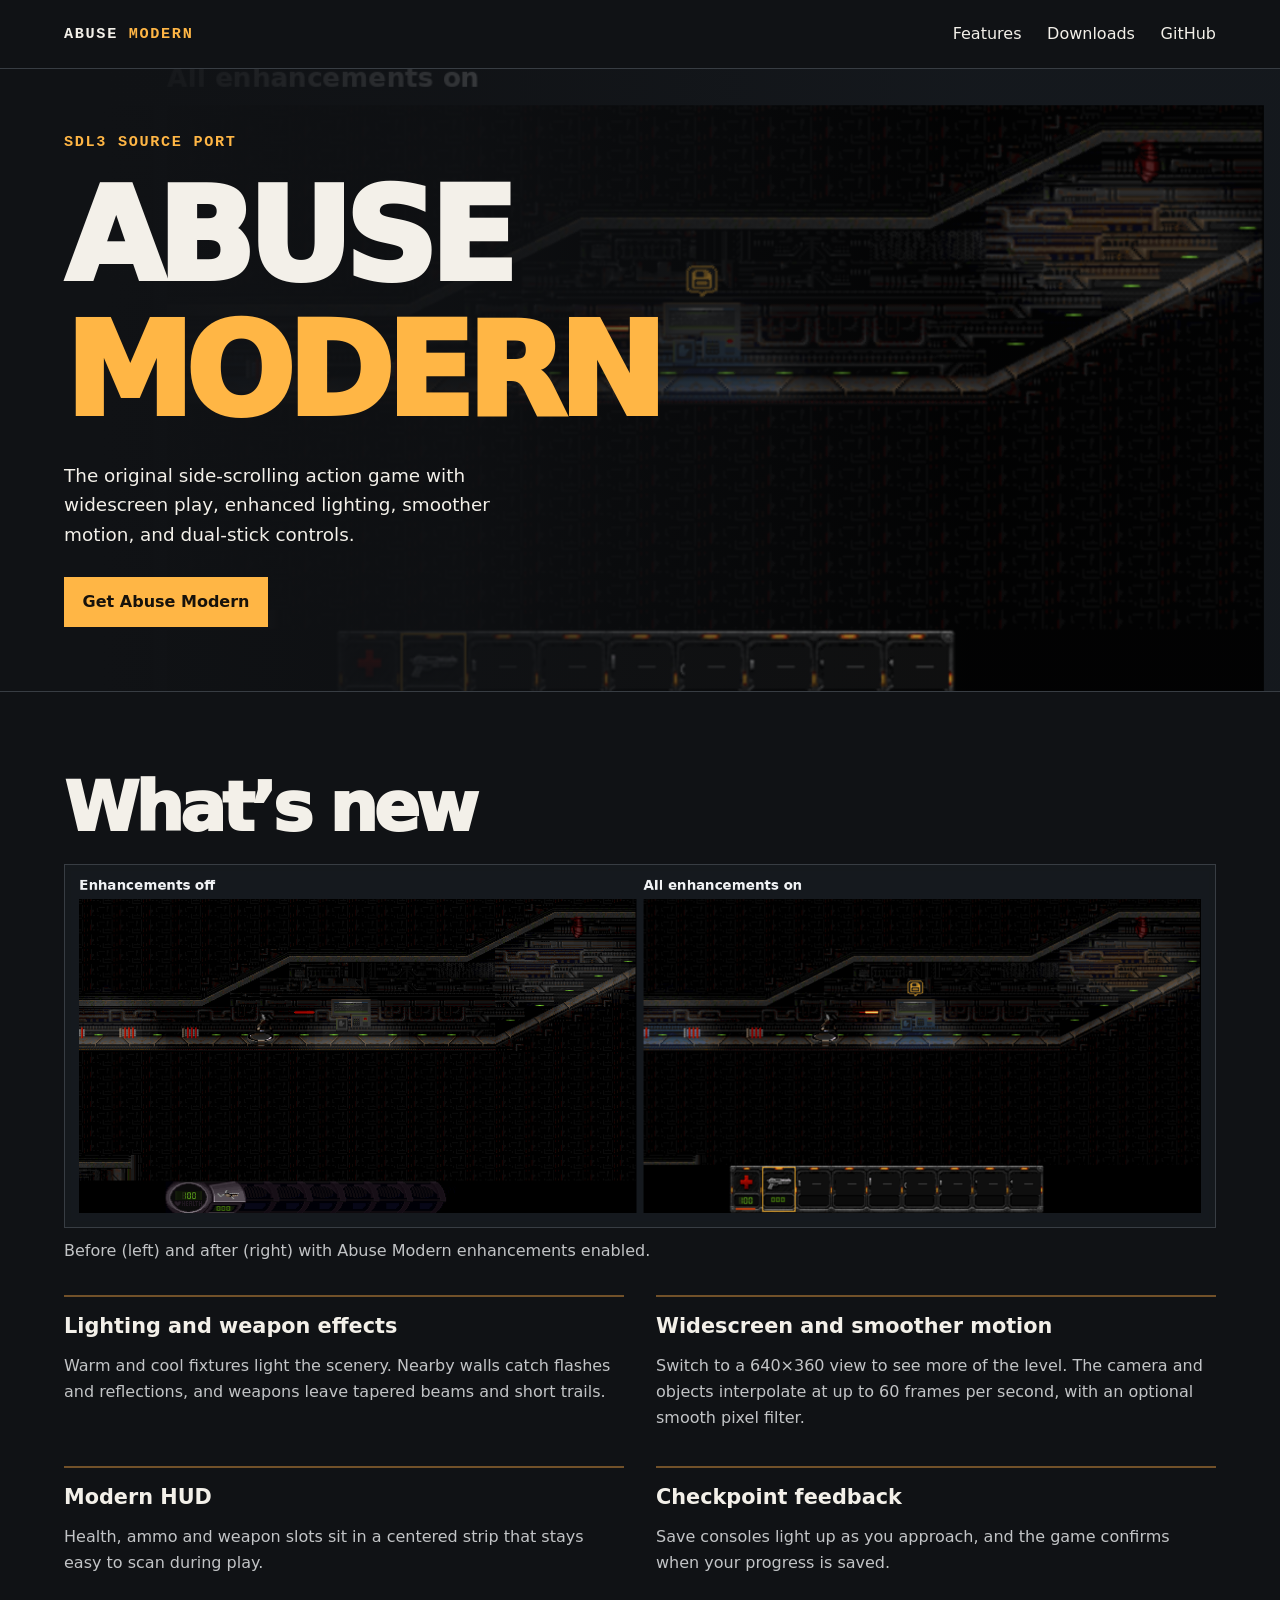
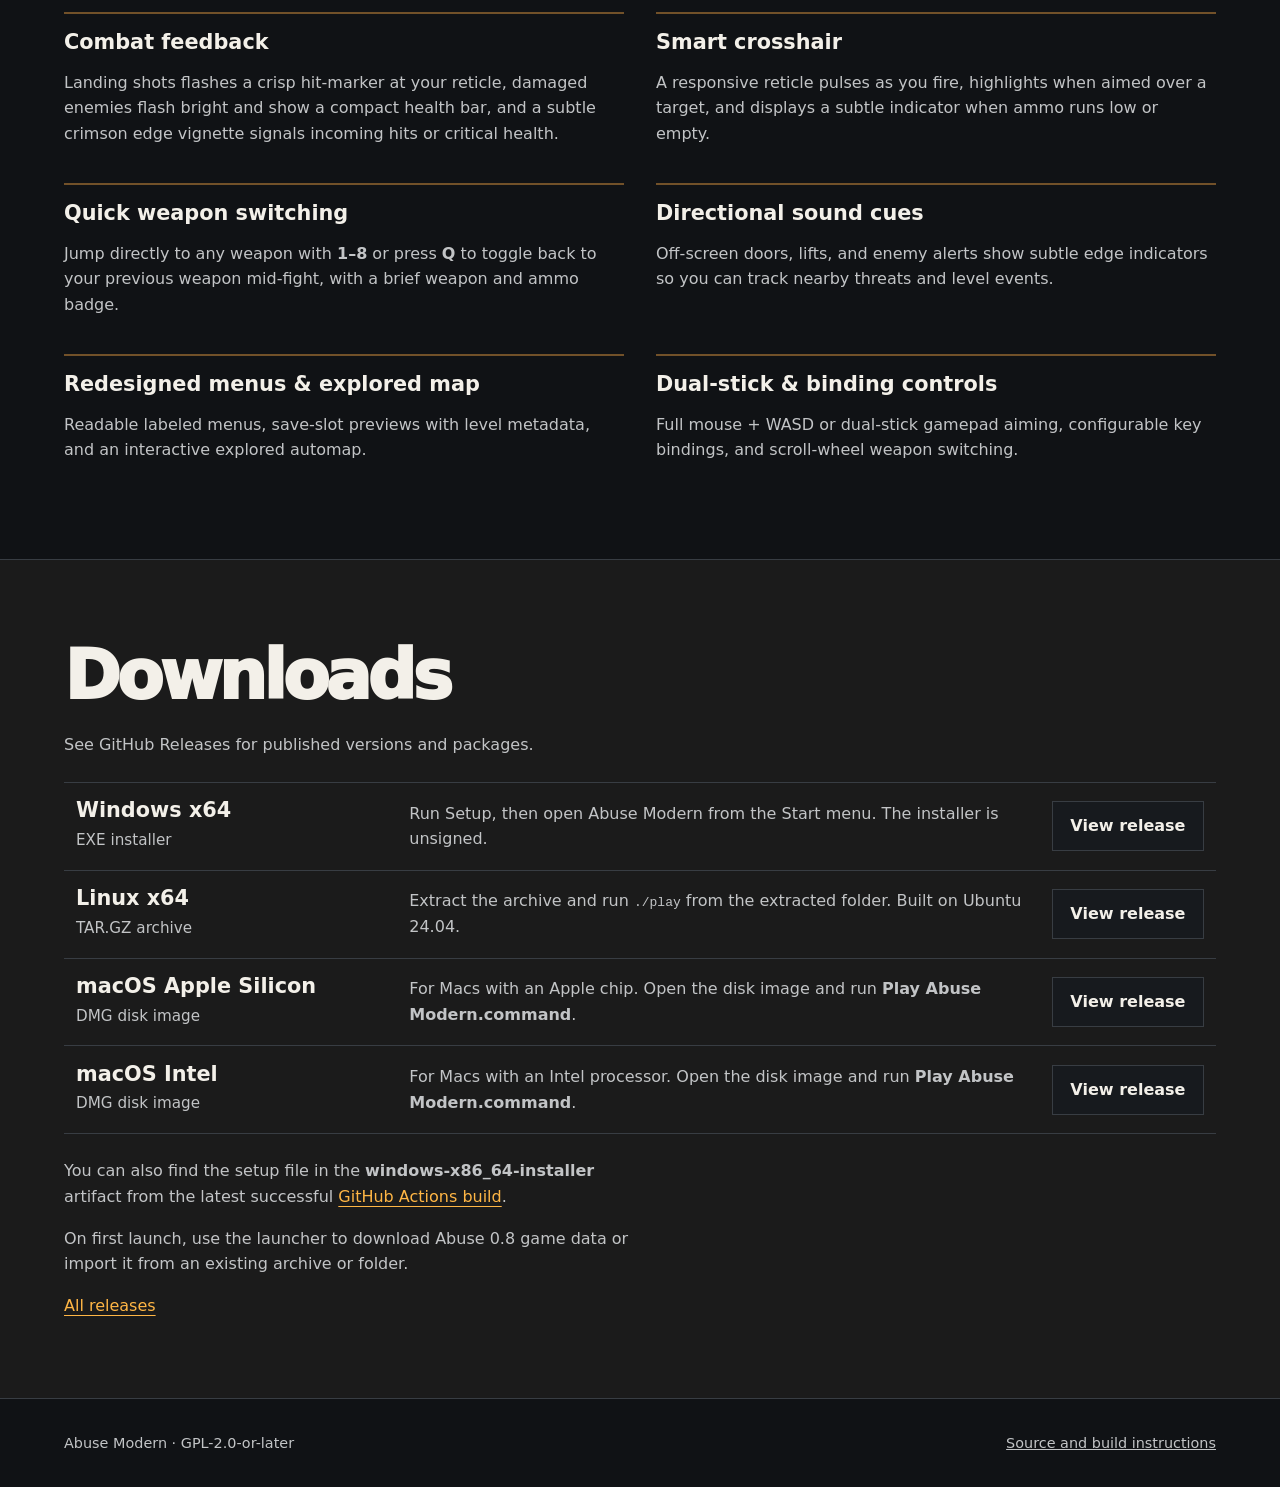
<file: index.html>
<!doctype html>
<html lang="en">
<head>
  <meta charset="utf-8">
  <meta name="viewport" content="width=device-width, initial-scale=1">
  <meta name="description" content="Abuse Modern brings the original side-scrolling action game to SDL3 with widescreen play, enhanced lighting, a redesigned HUD and dual-stick controls.">
  <meta name="theme-color" content="#101215">
  <title>Abuse Modern · SDL3 source port</title>
  <link rel="stylesheet" href="style.css">
  <script src="releases.js" defer></script>
</head>
<body>
  <header class="masthead">
    <nav class="wrap" aria-label="Main navigation">
      <a class="brand" href="#top">ABUSE <span>MODERN</span></a>
      <div class="nav-links">
        <a href="#features">Features</a>
        <a href="#downloads">Downloads</a>
        <a href="https://github.com/karapant/abuse-modern">GitHub</a>
      </div>
    </nav>
  </header>
  <main id="top">
    <section class="hero" aria-labelledby="title">
      <div class="wrap hero-content">
        <p class="kicker">SDL3 source port</p>
        <h1 id="title">ABUSE <span>MODERN</span></h1>
        <p class="intro">The original side-scrolling action game with widescreen play, enhanced lighting, smoother motion, and dual-stick controls.</p>
        <a class="button primary" href="#downloads">Get Abuse Modern</a>
      </div>
    </section>
    <section class="wrap section" id="features" aria-labelledby="feature-title">
      <h2 id="feature-title">What’s new</h2>
      <figure class="comparison">
        <a href="screenshots/enhancements-comparison.png">
          <img src="screenshots/enhancements-comparison.png" width="1948" height="600" alt="The same corridor with enhancements off on the left and on on the right. The enhanced view shows a redesigned HUD, a brighter projectile trail and blue light on nearby terrain.">
        </a>
        <figcaption>Before (left) and after (right) with Abuse Modern enhancements enabled.</figcaption>
      </figure>
      <div class="features">
        <article>
          <h3>Lighting and weapon effects</h3>
          <p>Warm and cool fixtures light the scenery. Nearby walls catch flashes and reflections, and weapons leave tapered beams and short trails.</p>
        </article>
        <article>
          <h3>Widescreen and smoother motion</h3>
          <p>Switch to a 640×360 view to see more of the level. The camera and objects interpolate at up to 60 frames per second, with an optional smooth pixel filter.</p>
        </article>
        <article>
          <h3>Modern HUD</h3>
          <p>Health, ammo and weapon slots sit in a centered strip that stays easy to scan during play.</p>
        </article>
        <article>
          <h3>Checkpoint feedback</h3>
          <p>Save consoles light up as you approach, and the game confirms when your progress is saved.</p>
        </article>
        <article>
          <h3>Combat feedback</h3>
          <p>Landing shots flashes a crisp hit-marker at your reticle, damaged enemies flash bright and show a compact health bar, and a subtle crimson edge vignette signals incoming hits or critical health.</p>
        </article>
        <article>
          <h3>Smart crosshair</h3>
          <p>A responsive reticle pulses as you fire, highlights when aimed over a target, and displays a subtle indicator when ammo runs low or empty.</p>
        </article>
        <article>
          <h3>Quick weapon switching</h3>
          <p>Jump directly to any weapon with <strong>1–8</strong> or press <strong>Q</strong> to toggle back to your previous weapon mid-fight, with a brief weapon and ammo badge.</p>
        </article>
        <article>
          <h3>Directional sound cues</h3>
          <p>Off-screen doors, lifts, and enemy alerts show subtle edge indicators so you can track nearby threats and level events.</p>
        </article>
        <article>
          <h3>Redesigned menus &amp; explored map</h3>
          <p>Readable labeled menus, save-slot previews with level metadata, and an interactive explored automap.</p>
        </article>
        <article>
          <h3>Dual-stick &amp; binding controls</h3>
          <p>Full mouse + WASD or dual-stick gamepad aiming, configurable key bindings, and scroll-wheel weapon switching.</p>
        </article>
      </div>
    </section>
    <section class="download-section" id="downloads" aria-labelledby="download-title">
      <div class="wrap section">
        <h2 id="download-title">Downloads</h2>
        <div class="release-summary">
          <p id="release-status" role="status">See GitHub Releases for published versions and packages.</p>
          <a class="text-link" id="release-notes" hidden>Release notes</a>
        </div>
        <ul class="downloads" role="list">
          <li data-package="windows-x86_64-setup.exe" data-platform="Windows x64">
            <div class="download-platform">
              <h3>Windows x64</h3>
              <p>EXE installer <span data-size hidden></span></p>
            </div>
            <p class="download-install">Run Setup, then open Abuse Modern from the Start menu. The installer is unsigned.</p>
            <div class="download-actions">
              <a class="button" data-download href="https://github.com/karapant/abuse-modern/releases">View release</a>
              <a class="text-link" data-checksum hidden>SHA-256</a>
            </div>
          </li>
          <li data-package="linux-x86_64.tar.gz" data-platform="Linux x64">
            <div class="download-platform">
              <h3>Linux x64</h3>
              <p>TAR.GZ archive <span data-size hidden></span></p>
            </div>
            <p class="download-install">Extract the archive and run <code>./play</code> from the extracted folder. Built on Ubuntu 24.04.</p>
            <div class="download-actions">
              <a class="button" data-download href="https://github.com/karapant/abuse-modern/releases">View release</a>
              <a class="text-link" data-checksum hidden>SHA-256</a>
            </div>
          </li>
          <li data-package="macos-arm64.dmg" data-platform="macOS Apple Silicon">
            <div class="download-platform">
              <h3>macOS Apple Silicon</h3>
              <p>DMG disk image <span data-size hidden></span></p>
            </div>
            <p class="download-install">For Macs with an Apple chip. Open the disk image and run <strong>Play Abuse Modern.command</strong>.</p>
            <div class="download-actions">
              <a class="button" data-download href="https://github.com/karapant/abuse-modern/releases">View release</a>
              <a class="text-link" data-checksum hidden>SHA-256</a>
            </div>
          </li>
          <li data-package="macos-x86_64.dmg" data-platform="macOS Intel">
            <div class="download-platform">
              <h3>macOS Intel</h3>
              <p>DMG disk image <span data-size hidden></span></p>
            </div>
            <p class="download-install">For Macs with an Intel processor. Open the disk image and run <strong>Play Abuse Modern.command</strong>.</p>
            <div class="download-actions">
              <a class="button" data-download href="https://github.com/karapant/abuse-modern/releases">View release</a>
              <a class="text-link" data-checksum hidden>SHA-256</a>
            </div>
          </li>
        </ul>
        <p class="install" id="windows-build">You can also find the setup file in the <strong>windows-x86_64-installer</strong> artifact from the latest successful <a class="text-link" href="https://github.com/karapant/abuse-modern/actions/workflows/build.yml?query=branch%3Amain+is%3Asuccess">GitHub Actions build</a>.</p>
        <p class="install">On first launch, use the launcher to download Abuse 0.8 game data or import it from an existing archive or folder.</p>
        <a class="text-link" href="https://github.com/karapant/abuse-modern/releases">All releases</a>
      </div>
    </section>
  </main>
  <footer class="wrap">
    <span>Abuse Modern · GPL-2.0-or-later</span>
    <a href="https://github.com/karapant/abuse-modern">Source and build instructions</a>
  </footer>
</body>
</html>
</file>
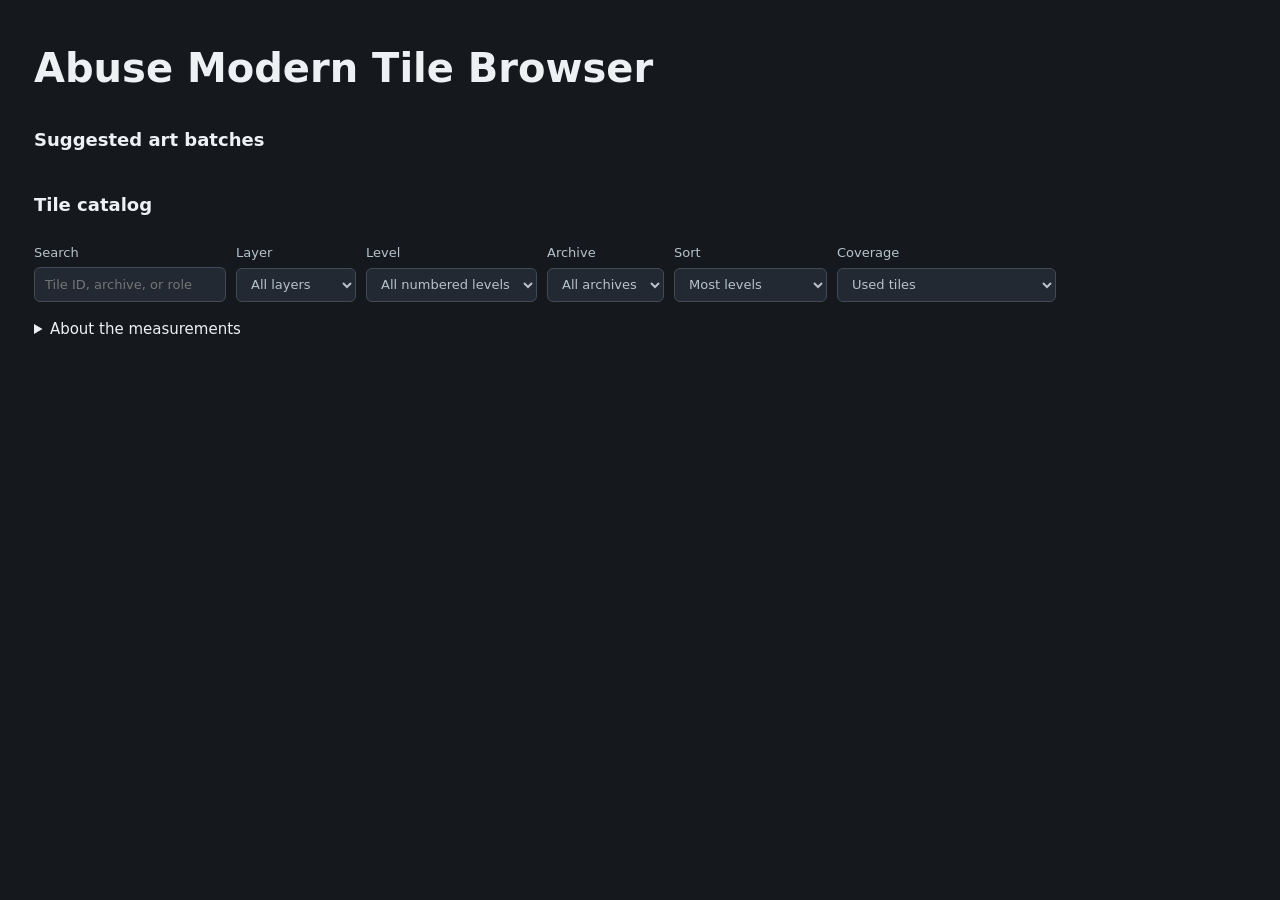
<file: scripts/tile_browser.html>
<!doctype html>
<html lang="en">
<head>
<meta charset="utf-8">
<meta name="viewport" content="width=device-width, initial-scale=1">
<title>Abuse Modern Tile Browser</title>
<style>
:root { color-scheme: dark; background: #15191e; color: #eef1f3; font: 15px/1.5 system-ui, sans-serif }
* { box-sizing: border-box }
body { margin: 0 }
main { max-width: 1260px; margin: auto; padding: 38px 24px }
h1 { margin: 0; font-size: clamp(26px, 5vw, 40px) }
h2 { margin: 28px 0 10px; font-size: 18px }
p { margin: .4em 0; color: #b7c2cb }
small { color: #b7c2cb; font-size: 12px }
button, input, select { font: inherit; color: inherit; background: #222932; border: 1px solid #414b57; border-radius: 6px; padding: 7px 10px }
button { text-align: left; cursor: pointer }
button:hover, button[aria-pressed="true"] { border-color: #edb670 }
:focus-visible { outline: 2px solid #edb670; outline-offset: 2px }
.families, #tiles { display: grid; gap: 10px }
.families { grid-template-columns: repeat(auto-fit,minmax(230px,1fr)) }
.families button { padding: 13px; display: grid; gap: 5px }
.families strong, .tile strong { color: #efba76 }
.filters { display: flex; flex-wrap: wrap; gap: 10px; padding: 15px 0 4px }
.filters label { display: grid; gap: 4px; color: #b7c2cb; font-size: 13px }
.filters select { max-width: 220px }
#tiles { grid-template-columns: repeat(auto-fill,minmax(178px,1fr)); margin-top: 12px }
.tile { min-width: 0; padding: 10px; border: 1px solid #343e47; border-radius: 7px; background: #1c2229 }
.preview { display: grid; place-items: center; height: 80px; margin-bottom: 8px; border-radius: 3px; background:
 conic-gradient(#303842 25%,#252c34 0 50%,#303842 0 75%,#252c34 0) 0 0 / 14px 14px }
.preview img { image-rendering: pixelated; max-width: 100%; max-height: 76px; object-fit: contain }
.tile small { display: block; overflow-wrap: anywhere }
.tile details { font-size: 12px; margin-top: 5px }
.tile summary { cursor: pointer }
.usage { margin: 4px 0 0; padding-left: 18px; color: #b7c2cb }
#more { margin-top: 16px }
.tile button { margin-top: 7px; font-size: 13px }
dialog { width: min(94vw, 930px); max-height: 90vh; border: 1px solid #414b57;
 border-radius: 10px; background: #1c2229; color: inherit; padding: 20px }
dialog::backdrop { background: #080b10cc }
.context-header { display: flex; align-items: start; justify-content: space-between; gap: 12px }
.context-header h2 { margin: 0 }
.context-controls { display: flex; flex-wrap: wrap; align-items: center; gap: 8px; margin: 12px 0 }
.context-scroll { overflow: auto; background: #111418; padding: 8px; border-radius: 5px }
#context-map { width: min(var(--map-width), 100%); position: relative; overflow: hidden;
 background: #101419; margin: 0 auto }
#context-map img, .highlight { position: absolute }
#context-map img { image-rendering: pixelated }
.highlight { pointer-events: none; border: 2px solid #ffc477; box-shadow: inset 0 0 0 1px #16191f }
#context-neighbors { display: flex; flex-wrap: wrap; gap: 5px; margin-top: 10px }
#context-neighbors button { padding: 3px 7px; font-size: 12px }

</style>
</head>
<body>
<main>
<header>
<h1>Abuse Modern Tile Browser</h1>
<p id="overview"></p>
</header>
<h2>Suggested art batches</h2>
<div class="families" id="families"></div>
<h2>Tile catalog</h2>
<div class="filters">
<label>Search<input id="search" type="search" placeholder="Tile ID, archive, or role"></label>
<label>Layer<select id="layer"><option value="">All layers</option><option>Foreground</option><option>Background</option></select></label>
<label>Level<select id="level"><option value="">All numbered levels</option></select></label>
<label>Archive<select id="archive"><option value="">All archives</option></select></label>
<label>Sort<select id="sort"><option value="levels">Most levels</option><option value="placements">Most placements</option><option value="id">Tile ID</option></select></label>
<label>Coverage<select id="coverage"><option value="used">Used tiles</option><option value="active">All active tiles</option><option value="all">Include superseded entries</option></select></label>
</div>
<p id="results" aria-live="polite"></p>
<div id="tiles"></div>
<button id="more" type="button" hidden>Show 100 more tiles</button>
<details>
<summary>About the measurements</summary>
<p>Counts are map cells from numbered campaign levels. Foreground and background IDs are separate. A map can repeat the same tile many times, including fill outside playable areas. Thumbnails show palette colors before in-game lighting.</p>
<p>Archive resolution follows literal load calls reachable from abuse.lsp. Dynamic loads, the editor, alternate campaigns, and multiplayer maps are outside this report.</p>
<p id="diagnostics"></p>
</details>
<dialog id="context" aria-labelledby="context-title">
<div class="context-header">
  <div><h2 id="context-title"></h2><p id="context-location"></p></div>
  <button type="button" id="context-close" autofocus>Close</button>
</div>
<div class="context-controls">
  <button type="button" id="context-prev">Previous</button>
  <label>Placement <select id="context-select"></select></label>
  <button type="button" id="context-next">Next</button>
</div>
<div class="context-scroll">
  <div id="context-map" role="img"></div>
</div>
<p id="context-note"></p>
<div id="context-neighbors" aria-label="Inspect a neighboring tile"></div>
</dialog>
</main>
<script type="application/json" id="catalog">__TILE_CATALOG__</script>
<script>
"use strict";
const catalog = JSON.parse(document.getElementById("catalog").textContent);
const el = id => document.getElementById(id);
const fmt = n => n.toLocaleString();
const fields = ["search", "layer", "level", "archive", "sort", "coverage"];
let family = "";
let limit = 100;
el("overview").textContent = `${fmt(catalog.tiles.length)} tile entries across ${catalog.archiveCount} archives and ${catalog.levels.length} numbered campaign levels.`;
for (const value of catalog.levels) el("level").add(new Option(value));
for (const value of [...new Set(catalog.tiles.map(tile => tile.archive))].sort())
    el("archive").add(new Option(value));
for (const item of catalog.families) {
    const button = document.createElement("button");
    button.type = "button";
    button.dataset.family = item.name;
    button.setAttribute("aria-pressed", "false");
    const name = document.createElement("strong");
    name.textContent = item.name;
    const metrics = document.createElement("small");
    metrics.textContent = `${item.tiles} used tiles · ${item.levels} levels · ${fmt(item.placements)} placements`;
    const note = document.createElement("span");
    note.textContent = item.note;
    button.append(name, metrics, note);
    button.addEventListener("click", () => {
        family = family === item.name ? "" : item.name;
        for (const field of fields) {
            if (field !== "sort") el(field).selectedIndex = 0;
        }
        el("search").value = "";
        reset();
    });
    el("families").append(button);
}
const diagnostics = [];
if (catalog.missing.length) diagnostics.push(`Missing referenced archives: ${catalog.missing.join(", ")}.`);
if (catalog.unresolved.length) diagnostics.push(`${catalog.unresolved.length} map tile IDs did not resolve in the scanned archives.`);
el("diagnostics").textContent = diagnostics.join(" ");
const tileIndex = new Map(catalog.tiles.filter(tile => tile.active)
    .map(tile => [tile.layer + ":" + tile.id, tile]));
const contextDialog = el("context");
const contextSelect = el("context-select");
let contextTile = null;
let contextSamples = [];

function showContext(tile, preferredLevel, placement) {
    contextTile = tile;
    contextSamples = tile.contexts;
    let selected = contextSamples.findIndex(sample => sample.level === preferredLevel);
    if (placement) {
        const isPlacement = sample => sample.level === placement.level &&
            sample.x === placement.x && sample.y === placement.y;
        contextSamples = [placement, ...contextSamples.filter(sample => !isPlacement(sample))];
        selected = 0;
    }
    contextSelect.replaceChildren();
    for (const [i, sample] of contextSamples.entries())
        contextSelect.add(new Option(sample.level + " · (" + sample.x + ", " + sample.y + ")", i));
    contextSelect.selectedIndex = Math.max(0, selected);
    drawContext();
    if (!contextDialog.open) contextDialog.showModal();
}

function drawContext() {
    if (!contextTile) return;
    const i = contextSelect.selectedIndex;
    const sample = contextSamples[i];
    const lookup = id => tileIndex.get(contextTile.layer + ":" + id);
    const base = lookup(0) || contextTile;
    const map = el("context-map");
    const meshWidth = base.width * sample.width;
    const meshHeight = base.height * sample.height;
    map.style.setProperty("--map-width", (meshWidth * 3) + "px");
    map.style.aspectRatio = meshWidth + " / " + meshHeight;
    const cell = (node, col, row, width, height) => {
        node.style.left = (col * base.width / meshWidth * 100) + "%";
        node.style.top = (row * base.height / meshHeight * 100) + "%";
        node.style.width = (width / meshWidth * 100) + "%";
        node.style.height = (height / meshHeight * 100) + "%";
    };
    map.replaceChildren();
    const neighbors = new Map();
    for (const [slot, id] of sample.tiles.entries()) {
        const tile = lookup(id);
        if (!tile) continue;
        const col = slot % sample.width;
        const row = Math.floor(slot / sample.width);
        const img = document.createElement("img");
        img.src = tile.thumb;
        img.alt = "";
        cell(img, col, row, tile.width, tile.height);
        map.append(img);
        if (id === 0 || id === contextTile.id) continue;
        const x = sample.left + col;
        const y = sample.top + row;
        const distance = Math.abs(sample.x - x) + Math.abs(sample.y - y);
        if (!neighbors.has(id) || distance < neighbors.get(id).distance)
            neighbors.set(id, { x, y, distance });
    }
    const highlight = document.createElement("div");
    highlight.className = "highlight";
    cell(highlight, sample.x - sample.left, sample.y - sample.top, base.width, base.height);
    map.append(highlight);
    el("context-title").textContent = "Tile " + contextTile.id + " · " + (contextTile.role || contextTile.layer);
    el("context-location").textContent = sample.level + " · tile (" + sample.x + ", " + sample.y + ")";
    map.setAttribute("aria-label", el("context-title").textContent + " in " + el("context-location").textContent);
    el("context-note").textContent = contextTile.layer + " layout before lighting. Select a neighboring tile below to follow the join.";
    el("context-prev").disabled = i <= 0;
    el("context-next").disabled = i + 1 >= contextSamples.length;
    const links = el("context-neighbors");
    links.replaceChildren();
    for (const [id, { x, y }] of neighbors) {
        const tile = lookup(id);
        const button = document.createElement("button");
        button.type = "button";
        button.textContent = String(id) + (tile.role ? " · " + tile.role : "");
        button.addEventListener("click", () => showContext(tile, sample.level, { ...sample, x, y }));
        links.append(button);
    }
}
el("context-close").addEventListener("click", () => contextDialog.close());
contextSelect.addEventListener("change", drawContext);
el("context-prev").addEventListener("click", () => { --contextSelect.selectedIndex; drawContext(); });
el("context-next").addEventListener("click", () => { ++contextSelect.selectedIndex; drawContext(); });

function card(tile) {
    const article = document.createElement("article");
    article.className = "tile";
    const preview = document.createElement("div");
    preview.className = "preview";
    const img = document.createElement("img");
    img.loading = "lazy";
    img.src = tile.thumb;
    const magnification = Math.min(3, Math.floor(154 / tile.width), Math.floor(76 / tile.height));
    img.width = tile.width * Math.max(1, magnification);
    img.height = tile.height * Math.max(1, magnification);
    img.alt = `${tile.layer} tile ${tile.id}`;
    preview.append(img);
    const title = document.createElement("strong");
    title.textContent = `${tile.id} · ${tile.role || tile.layer}`;
    const source = document.createElement("small");
    source.textContent = `${tile.archive} · entry ${tile.entry} · ${tile.width}×${tile.height}`;
    const slots = document.createElement("small");
    slots.textContent = tile.active
        ? `${Object.keys(tile.usage).length} levels · ${fmt(tile.placements)} placements`
        : "Superseded by a later archive";
    article.append(preview, title, source, slots);
    if (tile.contexts.length) {
        const context = document.createElement("button");
        context.type = "button";
        context.textContent = "Show in level";
        context.addEventListener("click", () => showContext(tile, el("level").value));
        const row = document.createElement("div");
        row.append(context);
        article.append(row);
    }
    const locations = Object.entries(tile.usage);
    if (locations.length) {
        const details = document.createElement("details");
        const summary = document.createElement("summary");
        summary.textContent = "Level usage";
        const list = document.createElement("ul");
        list.className = "usage";
        for (const [level, count] of locations) {
            const line = document.createElement("li");
            line.textContent = `${level} · ${fmt(count)}`;
            list.append(line);
        }
        details.append(summary, list);
        article.append(details);
    }
    return article;
}
function render() {
    const [query, layer, level, archive, sort, coverage] = fields.map(id => el(id).value.trim());
    const term = query.toLowerCase();
    const tiles = catalog.tiles.filter(tile =>
        (!family || tile.family === family) && (!layer || tile.layer === layer) &&
        (!level || tile.usage[level]) && (!archive || tile.archive === archive) &&
        (coverage === "all" || tile.active) && (coverage !== "used" || tile.placements) &&
        (!term || (/^\d+$/.test(term) ? tile.id === Number(term) :
            `${tile.name} ${tile.archive} ${tile.role} ${tile.family}`.toLowerCase().includes(term))));
    const counts = tile => level ? (tile.usage[level] || 0) : tile.placements;
    tiles.sort((a, b) => (sort === "id" ? 0 : sort === "placements" ? counts(b) - counts(a) :
        Object.keys(b.usage).length - Object.keys(a.usage).length || counts(b) - counts(a))
        || a.id - b.id || a.archive.localeCompare(b.archive));
    for (const button of el("families").children)
        button.setAttribute("aria-pressed", String(family === button.dataset.family));
    const heading = family ? `${family} · ` : "";
    el("results").textContent = `${heading}${fmt(tiles.length)} matching tiles${tiles.length > limit ? ` · showing ${limit}` : ""}`;
    el("tiles").replaceChildren(...tiles.slice(0, limit).map(card));
    el("more").hidden = tiles.length <= limit;
}
function reset() { limit = 100; render(); }
for (const id of fields) el(id).addEventListener(id === "search" ? "input" : "change", reset);
el("more").addEventListener("click", () => { limit += 100; render(); });
render();
</script>
</body>
</html>
</file>
<file: style.css>
:root {
  color-scheme: dark;
  --background: #101215;
  --panel: #171a1e;
  --border: #383d43;
  --text: #f3f0e9;
  --muted: #c2c4c6;
  --accent: #ffb645;
  font-family: system-ui, sans-serif;
  background: var(--background);
  color: var(--text);
}
* { box-sizing: border-box; }
body { margin: 0; line-height: 1.6; }
a { color: inherit; }
a:focus-visible { outline: 3px solid var(--accent); outline-offset: 4px; }
a:hover { color: var(--accent); }
img { display: block; max-width: 100%; height: auto; }
.wrap { width: min(72rem, calc(100% - 3rem)); margin-inline: auto; }
.masthead { background: #101215; border-bottom: 1px solid var(--border); }
nav, footer { display: flex; align-items: center; justify-content: space-between; flex-wrap: wrap; gap: .75rem 2rem; }
nav { min-height: 4.25rem; padding-block: .8rem; }
nav a { text-decoration: none; }
.nav-links { display: flex; flex-wrap: wrap; gap: .5rem 1.6rem; }
.brand, .kicker { font: 700 .95rem/1.2 ui-monospace, monospace; letter-spacing: .11em; }
.brand span, .hero h1 span, .kicker { color: var(--accent); }
.hero {
  display: grid;
  align-items: center;
  min-height: 31rem;
  border-bottom: 1px solid var(--border);
  background-color: #121517;
  background-image: linear-gradient(90deg, #101215 8%, #101215d9 36%, #10121520 76%), url("screenshots/enhancements-comparison.png");
  background-position: center, right 28%;
  background-size: cover, max(1800px, 175vw) auto;
  background-repeat: no-repeat;
}
.hero-content { padding-block: 4rem; }
.kicker { text-transform: uppercase; margin: 0 0 1.2rem; }
h1, h2, h3 { line-height: 1.05; margin: 0; }
h1, h2 { font-family: "Arial Black", system-ui, sans-serif; font-weight: 950; letter-spacing: -.055em; }
h1 { font-size: clamp(3.6rem, 10vw, 8.4rem); }
h1 span { display: block; }
h2 { font-size: clamp(2.4rem, 5.3vw, 4.5rem); margin-bottom: 1.3rem; }
h3 { font-size: 1.3rem; }
.intro { max-width: 28rem; font-size: 1.15rem; margin-block: 1.35rem 1.75rem; }
.button {
  display: inline-block;
  padding: .7rem 1.1rem;
  background: var(--panel);
  border: 1px solid var(--border);
  font-weight: 750;
  text-decoration: none;
}
.button:hover { border-color: var(--accent); }
.button.primary { background: var(--accent); color: #17120b; border: 1px solid var(--accent); }
.button.primary:hover { background: #ffd085; }
.section { padding-block: clamp(2.8rem, 7vw, 5rem); }
.comparison { margin: 0; }
.comparison a { display: block; padding: .35rem; background: #15191d; border: 1px solid var(--border); }
.comparison a:hover { border-color: var(--accent); }
.comparison img { width: 100%; }
figcaption { margin-top: .6rem; color: var(--muted); }
.features { display: grid; grid-template-columns: repeat(2, minmax(0, 1fr)); gap: 1.25rem 2rem; margin-top: 2rem; }
.features article { border-top: 2px solid #725129; padding-top: 1.15rem; }
.features p, .install, #release-status { color: var(--muted); max-width: 58ch; }
.hud { width: 100%; background: black; }
.menu-comparison { margin-top: 3rem; }
.menu-comparison h3 { font-size: 1.75rem; }
.menu-comparison p { color: var(--muted); }
.menu-screenshots { display: grid; grid-template-columns: repeat(2, minmax(0, 1fr)); gap: 1rem; }
.menu-screenshots img { image-rendering: pixelated; }
.download-section { background: #1b1b1b; border-block: 1px solid var(--border); }
.release-summary { display: flex; flex-wrap: wrap; align-items: center; gap: .25rem 1.25rem; }
.release-summary p { margin: 0; }
.downloads { list-style: none; padding: 0; margin-block: 1.5rem; border-top: 1px solid var(--border); }
.downloads li {
  display: grid;
  grid-template-columns: minmax(12rem, 1fr) minmax(0, 2fr) auto;
  align-items: center;
  gap: .65rem 1.5rem;
  padding: 1.1rem .75rem;
  border-bottom: 1px solid var(--border);
}
.downloads p { margin: 0; color: var(--muted); }
.download-platform p { margin-top: .35rem; font-size: .95rem; }
.download-actions { display: flex; flex-wrap: wrap; align-items: center; gap: .65rem 1rem; }
.download-actions .button { min-width: 8rem; text-align: center; }
.text-link { color: var(--accent); text-underline-offset: .22em; }
footer { min-height: 5.5rem; padding-block: 1.2rem; color: var(--muted); font-size: .9rem; }
@media (max-width: 48rem) {
  .downloads li { grid-template-columns: minmax(0, 1fr) auto; }
  .download-install { grid-column: 1 / -1; grid-row: 2; }
  .hero { min-height: 26rem; }
}
@media (max-width: 34rem) {
  .wrap { width: calc(100% - 2rem); }
  .features, .menu-screenshots { grid-template-columns: 1fr; }
  .downloads li { grid-template-columns: 1fr; padding-inline: 0; }
  .hero { background-image: linear-gradient(90deg, #101215f5, #10121582), url("screenshots/enhancements-comparison.png"); }
  .hero-content { padding-block: 3rem; }
}
</file>
